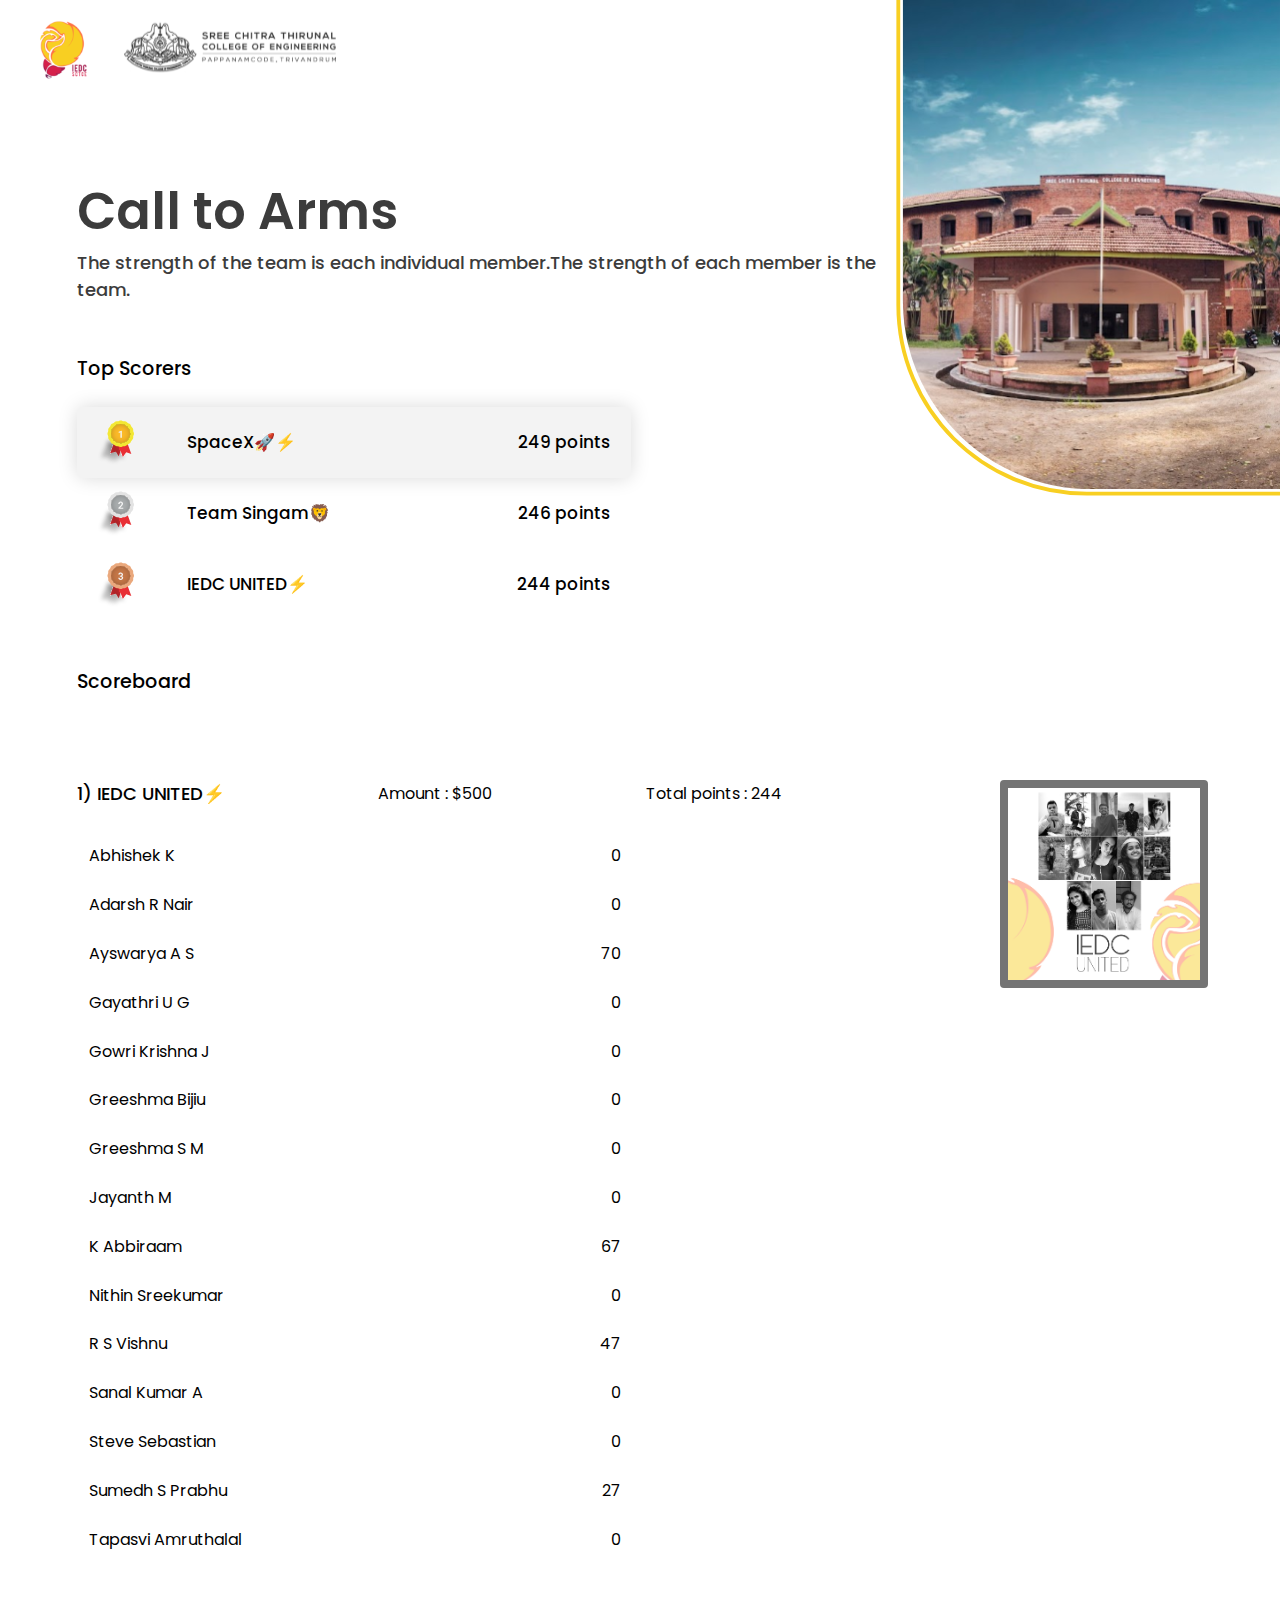
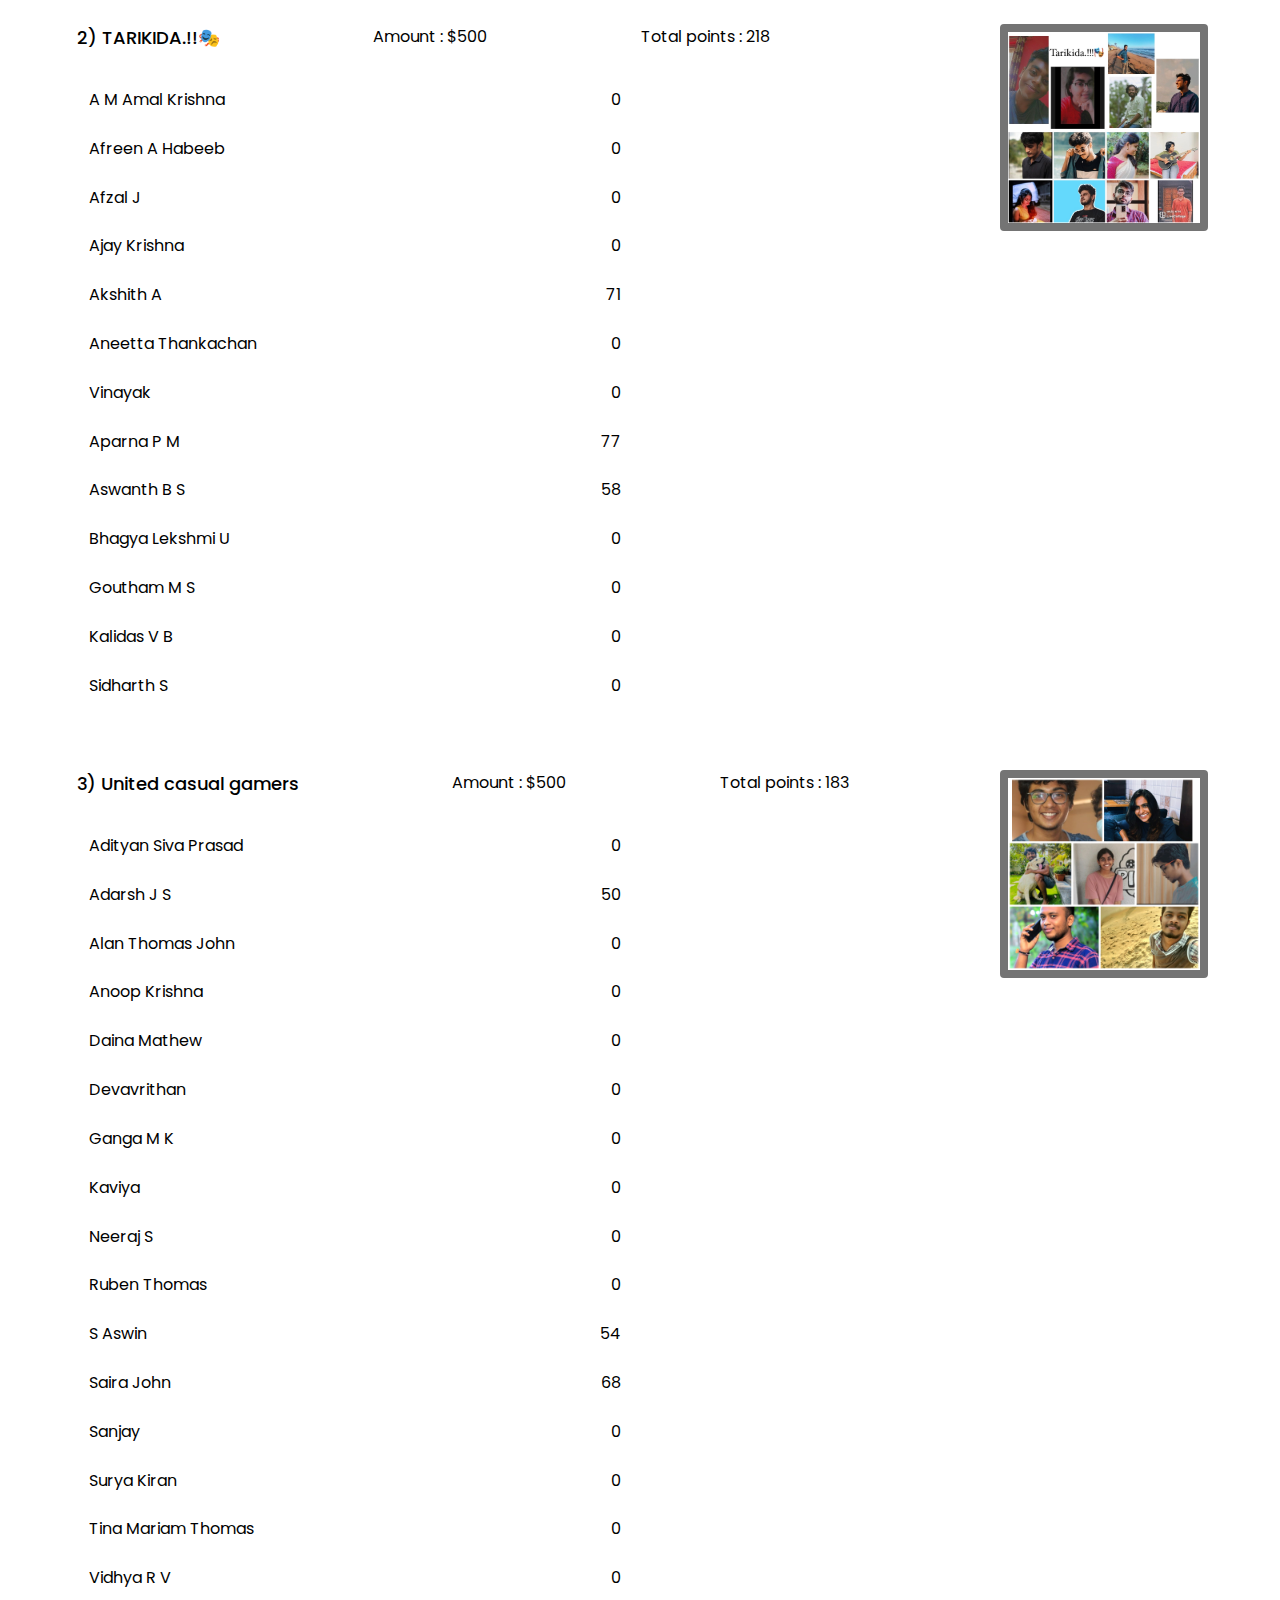
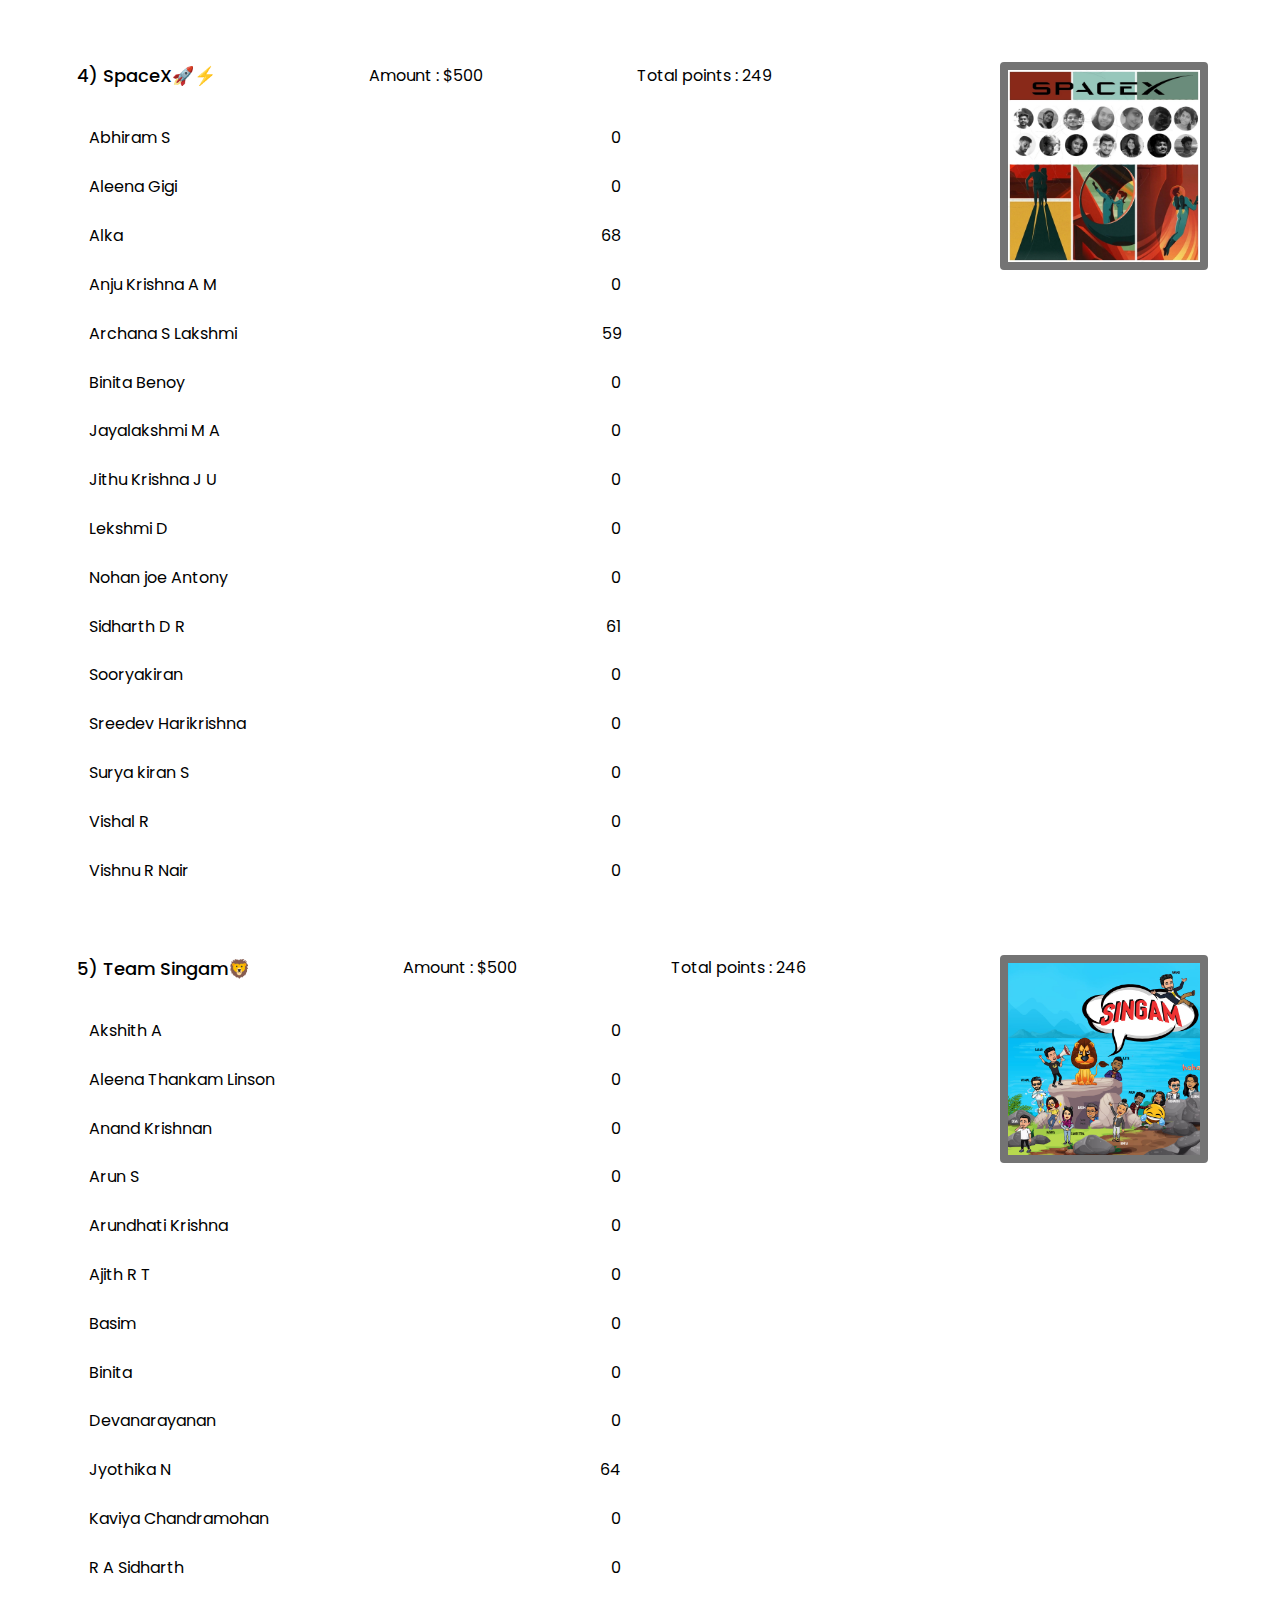
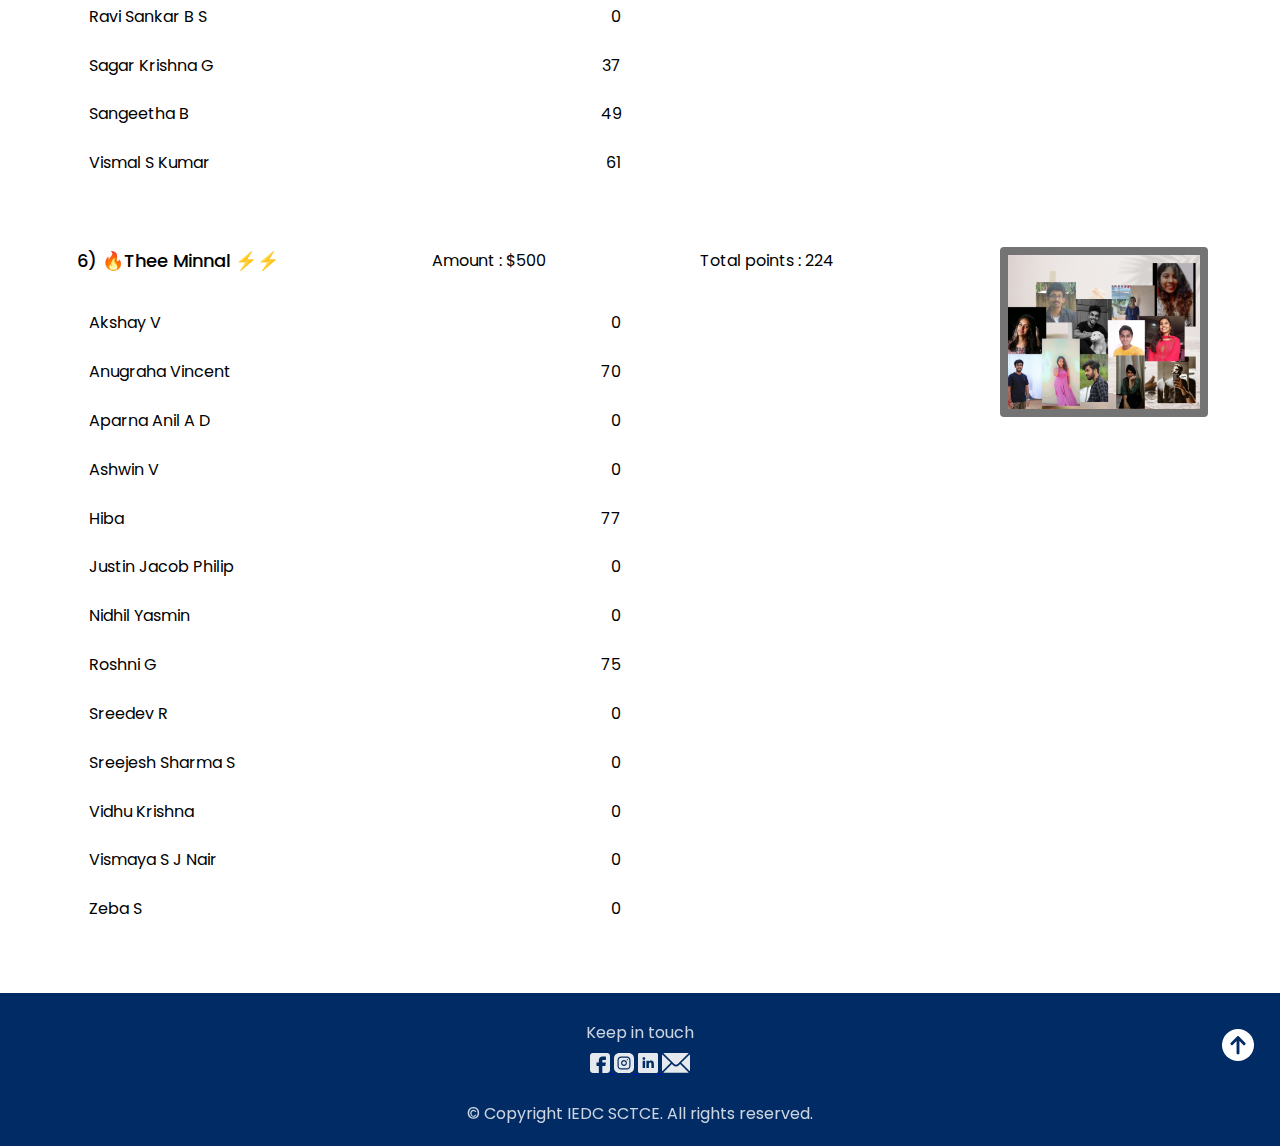
<file: game.html>
<!DOCTYPE html>
<html lang="en">
  <head>
    <meta charset="UTF-8" />
    <meta http-equiv="X-UA-Compatible" content="IE=edge" />
    <meta name="viewport" content="width=device-width, initial-scale=1.0" />
    <title>IEDC</title>
    <link rel="stylesheet" href="./assets/css/style1.css" />
    <link rel="icon" href="images\IEDC NEW LOGO 1.svg" type="image/x-icon" />
    <!-- <link href="https://fonts.googleapis.com/icon?family=Material+Icons" rel="stylesheet"> -->
  </head>
  <body>
    <img src="images/phone-college.svg" class="college" />
    <img src="images/college.svg" class="college1" />
    <div class="logo-top" id="page-top">
      <a href="https://iedcsctce.org/">
        <img src="images/IEDC NEW LOGO 1.svg" class="iedc" />
      </a>
      <a href="https://www.sctce.ac.in/">
        <img src="images/sctce_logo.svg" class="sct-black" />
      </a>
      <a href="https://www.sctce.ac.in/">
        <img src="images/sct-white.svg" class="sct-white" />
      </a>
    </div>
    <div>
      <p class="main-title">Call to Arms</p>
      <p class="sub-title">The strength of the team is each individual member.The strength of each member is the team.</p>
    </div>
    <div class="prize">
      <p class="title">Top Scorers</p>
      <div class="positions">
        <div class="img-name">
          <img src="images/first.svg" />
          <p class="team-name">SpaceX🚀⚡</p>
        </div>
        <p class="team-points">249 points</p>
      </div>
      <div class="positions2">
        <div class="img-name">
          <img src="images/second.svg" />
          <p class="team-name"> Team Singam🦁</p>
        </div>
        <p class="team-points">246 points</p>
      </div>
      <div class="positions2">
        <div class="img-name">
          <img src="images/third.svg" />
          <p class="team-name"> IEDC UNITED⚡</p>
        </div>
        <p class="team-points">244 points</p>
      </div>
    </div>
    <div class="scoreboard">
      <p class="title2" style="margin-bottom: 6%">Scoreboard</p>
      <div class="teams">
        <div class="team-header">
          <img src="images/team 1 iedc united.jpg" class="team-logo" />
          <div class="header-text">
            <p class="team-header-title">1) IEDC UNITED⚡</p>
            <p class="team-header-text">Amount : $500</p>
            <p class="team-header-text">Total points : 244</p><!--194-->
          </div>
        </div>
        <div class="players">
          <div class="player">
            <p>Abhishek K</p>
            <p class="player-text">0</p>
          </div>
          <div class="player">
            <p>Adarsh R Nair</p>
            <p class="player-text">0</p>
          </div>
          <div class="player">
            <p>Ayswarya A S</p>
            <p class="player-text">70</p>
          </div>
          <div class="player">
            <p>Gayathri U G</p>
            <p class="player-text">0</p>
          </div>
          <div class="player">
            <p>Gowri Krishna J</p>
            <p class="player-text">0</p>
          </div>
          <div class="player">
            <p>Greeshma Bijiu</p>
            <p class="player-text">0</p>
          </div>
          <div class="player">
            <p>Greeshma S M</p>
            <p class="player-text">0</p>
          </div>
          <div class="player">
            <p>Jayanth M</p>
            <p class="player-text">0</p>
          </div>
          <div class="player">
            <p>K Abbiraam</p>
            <p class="player-text">67</p>
          </div>
          <div class="player">
            <p>Nithin Sreekumar</p>
            <p class="player-text">0</p>
          </div>
          <div class="player">
            <p>R S Vishnu</p>
            <p class="player-text">47</p>
          </div>
          <div class="player">
            <p>Sanal Kumar A</p>
            <p class="player-text">0</p>
          </div>
          <div class="player">
            <p>Steve Sebastian</p>
            <p class="player-text">0</p>
          </div>
          <div class="player">
            <p>Sumedh S Prabhu</p>
            <p class="player-text">27</p><!--53-->
          </div>
          <div class="player">
            <p>Tapasvi Amruthalal</p>
            <p class="player-text">0</p>
          </div>
        </div>
      </div>
      <div class="teams">
        <div class="team-header">
          <img src="images/tharikida - team3.jpeg" class="team-logo" />
          <div class="header-text">
            <p class="team-header-title">2) TARIKIDA.!!🎭</p>
            <p class="team-header-text">
              Amount : $500
            </p>
            <p class="team-header-text">Total points : 218</p><!--175-->
          </div>
        </div>
        <div class="players">
          <div class="player">
            <p>A M Amal Krishna</p>
            <p class="player-text">0</p>
          </div>
          <div class="player">
            <p>Afreen A Habeeb</p>
            <p class="player-text">0</p>
          </div>
          <div class="player">
            <p>Afzal J</p>
            <p class="player-text">0</p>
          </div>
          <div class="player">
            <p>Ajay Krishna</p>
            <p class="player-text">0</p>
          </div>
          <div class="player">
            <p>Akshith A</p>
            <p class="player-text">71</p>
          </div>
          <div class="player">
            <p>Aneetta Thankachan</p>
            <p class="player-text">0</p>
          </div>
          <div class="player">
            <p>Vinayak</p>
            <p class="player-text">0</p>
          </div>
          <div class="player">
            <p>Aparna P M</p>
            <p class="player-text">77</p>
          </div>
          <div class="player">
            <p>Aswanth B S</p>
            <p class="player-text">58</p>
          </div>
          <div class="player">
            <p>Bhagya Lekshmi U</p>
            <p class="player-text">0</p>
          </div>
          <div class="player">
            <p>Goutham M S</p>
            <p class="player-text">0</p>
          </div>
          <div class="player">
            <p>Kalidas V B</p>
            <p class="player-text">0</p>
          </div>
          <div class="player">
            <p>Sidharth S</p>
            <p class="player-text">0</p>
          </div>
        </div>
      </div>
      <div class="teams">
        <div class="team-header">
          <img src="images/team 4.jpg" class="team-logo" />
          <div class="header-text">
            <p class="team-header-title">3) United casual gamers</p>
            <p class="team-header-text">
              Amount : $500
            </p>
            <p class="team-header-text">Total points : 183</p><!--138-->
          </div>
        </div>
        <div class="players">
          <div class="player">
            <p>Adityan Siva Prasad</p>
            <p class="player-text">0</p>
          </div>
          <div class="player">
            <p>Adarsh J S</p>
            <p class="player-text">50</p>
          </div>
          <div class="player">
            <p>Alan Thomas John</p>
            <p class="player-text">0</p>
          </div>
          <div class="player">
            <p>Anoop Krishna</p>
            <p class="player-text">0</p>
          </div>
          <div class="player">
            <p>Daina Mathew</p>
            <p class="player-text">0</p>
          </div>
          <div class="player">
            <p>Devavrithan</p>
            <p class="player-text">0</p>
          </div>
          <div class="player">
            <p>Ganga M K</p>
            <p class="player-text">0</p>
          </div>
          <div class="player">
            <p>Kaviya</p>
            <p class="player-text">0</p>
          </div>
          <div class="player">
            <p>Neeraj S</p>
            <p class="player-text">0</p>
          </div>
          <div class="player">
            <p>Ruben Thomas</p>
            <p class="player-text">0</p>
          </div>
          <div class="player">
            <p>S Aswin</p>
            <p class="player-text">54</p>
          </div>
          <div class="player">
            <p>Saira John</p>
            <p class="player-text">68</p>
          </div>
          <div class="player">
            <p>Sanjay</p>
            <p class="player-text">0</p>
          </div>
          <div class="player">
            <p>Surya Kiran</p>
            <p class="player-text">0</p>
          </div>
          <div class="player">
            <p>Tina Mariam Thomas</p>
            <p class="player-text">0</p>
          </div>
          <div class="player">
            <p>Vidhya R V</p>
            <p class="player-text">0</p>
          </div>
        </div>
      </div>
      <div class="teams">
        <div class="team-header">
          <img src="images/spacex - team5.jpeg" class="team-logo" />
          <div class="header-text">
            <p class="team-header-title">4) SpaceX🚀⚡</p>
            <p class="team-header-text">
              Amount : $500
            </p>
            <p class="team-header-text">Total points : 249</p><!--201-->
          </div>
        </div>
        <div class="players">
          <div class="player">
            <p>Abhiram S</p>
            <p class="player-text">0</p>
          </div>
          <div class="player">
            <p>Aleena Gigi</p>
            <p class="player-text">0</p>
          </div>
          <div class="player">
            <p>Alka</p>
            <p class="player-text">68</p>
          </div>
          <div class="player">
            <p>Anju Krishna A M</p>
            <p class="player-text">0</p>
          </div>
          <div class="player">
            <p>Archana S Lakshmi</p>
            <p class="player-text">59</p>
          </div>
          <div class="player">
            <p>Binita Benoy</p>
            <p class="player-text">0</p>
          </div>
          <div class="player">
            <p>Jayalakshmi M A</p>
            <p class="player-text">0</p>
          </div>
          <div class="player">
            <p>Jithu Krishna J U</p>
            <p class="player-text">0</p>
          </div>
          <div class="player">
            <p>Lekshmi D</p>
            <p class="player-text">0</p>
          </div>
          <div class="player">
            <p>Nohan joe Antony</p>
            <p class="player-text">0</p>
          </div>
          <div class="player">
            <p>Sidharth D R</p>
            <p class="player-text">61</p>
          </div>
          <div class="player">
            <p>Sooryakiran</p>
            <p class="player-text">0</p>
          </div>
          <div class="player">
            <p>Sreedev Harikrishna</p>
            <p class="player-text">0</p>
          </div>
          <div class="player">
            <p>Surya kiran S</p>
            <p class="player-text">0</p>
          </div>
          <div class="player">
            <p>Vishal R</p>
            <p class="player-text">0</p>
          </div>
          <div class="player">
            <p>Vishnu R Nair</p>
            <p class="player-text">0</p>
          </div>
        </div>
      </div>
      <div class="teams">
        <div class="team-header">
          <img src="images/team 6 singham.jpg" class="team-logo" />
          <div class="header-text">
            <p class="team-header-title">5) Team Singam🦁</p>
            <p class="team-header-text">
              Amount : $500
            </p>
            <p class="team-header-text">Total points : 246</p> <!--202-->
          </div>
        </div>
        <div class="players">
          <div class="player">
            <p>Akshith A</p>
            <p class="player-text">0</p>
          </div>
          <div class="player">
            <p>Aleena Thankam Linson</p>
            <p class="player-text">0</p>
          </div>
          <div class="player">
            <p>Anand Krishnan</p>
            <p class="player-text">0</p>
          </div>
          <div class="player">
            <p>Arun S</p>
            <p class="player-text">0</p>
          </div>
          <div class="player">
            <p>Arundhati Krishna</p>
            <p class="player-text">0</p>
          </div>
          <div class="player">
            <p>Ajith R T</p>
            <p class="player-text">0</p>
          </div>
          <div class="player">
            <p>Basim</p>
            <p class="player-text">0</p>
          </div>
          <div class="player">
            <p>Binita</p>
            <p class="player-text">0</p>
          </div>
          <div class="player">
            <p>Devanarayanan</p>
            <p class="player-text">0</p>
          </div>
          <div class="player">
            <p>Jyothika N</p>
            <p class="player-text">64</p>
          </div>
          <div class="player">
            <p>Kaviya Chandramohan</p>
            <p class="player-text">0</p>
          </div>
          <div class="player">
            <p>R A Sidharth</p>
            <p class="player-text">0</p>
          </div>
          <div class="player">
            <p>Ravi Sankar B S</p>
            <p class="player-text">0</p>
          </div>
          <div class="player">
            <p>Sagar Krishna G</p>
            <p class="player-text">37</p>
          </div>
          <div class="player">
            <p>Sangeetha B</p>
            <p class="player-text">49</p>
          </div>
          <div class="player">
            <p>Vismal S Kumar</p>
            <p class="player-text">61</p><!--122-->
          </div>
        </div>
      </div>
      <div class="teams">
        <div class="team-header">
          <img src="images/team 7 theeminnal.jpg" class="team-logo" />
          <div class="header-text">
            <p class="team-header-title">6) 🔥Thee Minnal ⚡⚡</p>
            <p class="team-header-text">
              Amount : $500
            </p>
            <p class="team-header-text">Total points : 224</p><!--176-->
          </div>
        </div>
        <div class="players">
          <div class="player">
            <p>Akshay V</p>
            <p class="player-text">0</p>
          </div>
          <div class="player">
            <p>Anugraha Vincent</p>
            <p class="player-text">70</p>
          </div>
          <div class="player">
            <p>Aparna Anil A D</p>
            <p class="player-text">0</p>
          </div>
          <div class="player">
            <p>Ashwin V</p>
            <p class="player-text">0</p>
          </div>
          <div class="player">
            <p>Hiba</p>
            <p class="player-text">77</p>
          </div>
          <div class="player">
            <p>Justin Jacob Philip</p>
            <p class="player-text">0</p>
          </div>
          <div class="player">
            <p>Nidhil Yasmin</p>
            <p class="player-text">0</p>
          </div>
          <div class="player">
            <p>Roshni G</p>
            <p class="player-text">75</p>
          </div>
          <div class="player">
            <p>Sreedev R</p>
            <p class="player-text">0</p>
          </div>
          <div class="player">
            <p>Sreejesh Sharma S</p>
            <p class="player-text">0</p>
          </div>
          <div class="player">
            <p>Vidhu Krishna</p>
            <p class="player-text">0</p>
          </div>
          <div class="player">
            <p>Vismaya S J Nair</p>
            <p class="player-text">0</p>
          </div>
          <div class="player">
            <p>Zeba S</p>
            <p class="player-text">0</p>
          </div>
        </div>
      </div>
    </div>
    <div class="footer">
      <div>
        <p class="footer-title">Keep in touch</p>
        <div class="contact-icons">
          <!-- <span class="material-icons">email</span> -->
          <a href="https://www.facebook.com/iedcsctce/">
            <img src="images/fb-icon.svg" class="facebook" />
          </a>
          <a href="https://www.instagram.com/iedc_sctce/">
            <img src="images/ig-icon.svg" class="instagram" />
          </a>
          <a href="https://www.linkedin.com/company/iedcsctce/">
            <img src="images/linkedin-icon.svg" class="linked-in" />
          </a>
          <a href="mailto:iedc.sct@gmail.com">
            <img src="images/mail-icon.svg" class="mail" />
          </a>
        </div>
        <a href="#page-top"
          ><img src="images/back-to-top.svg" class="back-to-top"
        /></a>
        <p class="footer-title">© Copyright IEDC SCTCE. All rights reserved.</p>
      </div>
    </div>
  </body>
</html>
</file>
<file: assets/css/style1.css>
@import url("https://fonts.googleapis.com/css2?family=Poppins:wght@400;500&display=swap");
@import url("https://fonts.googleapis.com/css2?family=Open+Sans&family=Poppins:wght@300&display=swap");
* {
  margin: 0px;
  font-family: Poppins;
}
.college1 {
  display: block;
  width: 30%;
  height: auto;
  float: right;
}
.college {
  display: none;
}
.sct-white {
  display: none;
}
.sct-black {
  display: block;
  width: 20vw;
  height: auto;
}
.logo-top {
  display: flex;
  align-items: center;
  margin-left: 2%;
}
.iedc {
  width: 6vw;
  height: auto;
}
.main-title {
  margin-left: 6%;
  font-style: normal;
  font-weight: 600;
  font-size: 4vw;
  line-height: 75px;
  color: #3c3c3c;
  margin-top: 5%;
}
.sub-title {
  font-family: Poppins;
  font-style: normal;
  font-weight: 500;
  font-size: 18px;
  line-height: 27px;
  margin-left: 6%;
  margin-top: 0%;
  color: #3c3c3c;
}

.prize {
  margin-left: 6%;
  margin-top: 4%;
}
.title {
  font-style: normal;
  font-weight: 500;
  font-size: 1.5vw;
  margin-bottom: 2%;
}
.img-name {
  display: flex;
  align-items: center;
  gap: 3vw;
}
.positions {
  display: flex;
  align-items: center;
  background: #f3f3f3;
  box-shadow: 0px 0px 19px rgba(0, 0, 0, 0.15);
  border-radius: 7px;
  padding: 13px 21px;
  justify-content: space-between;
  width: 40vw;
}
.positions2 {
  display: flex;
  align-items: center;
  padding: 13px 21px;
  justify-content: space-between;
  width: 40vw;
}
.team-name {
  margin-left: 6%;
  min-width: 12vw;
  max-width: 30px;
  font-style: normal;
  font-weight: 500;
  font-size: 17px;
  line-height: 30px;
  color: #000000;
}
.team-points {
  margin-left: 30%;
  font-style: normal;
  font-weight: 500;
  font-size: 17px;
  line-height: 30px;
  color: #000000;
}
.scoreboard {
  margin-left: 6%;
}
.title2 {
  font-style: normal;
  font-weight: 500;
  font-size: 1.5vw;
  line-height: 52px;
  margin-top: 3%;
}
.team-logo {
  width: 15vw;
  height: auto;
  border: 8px solid #747474;
  border-radius: 4px;
  float: right;
  margin-right: 6%;
}
.team-header {
  gap: 5vw;
}
.team-header-title {
  font-style: normal;
  font-weight: 500;
  font-size: 18px;
  line-height: 27px;
  /* width: 45vw; */
  /* overflow-wrap: break-word; */
}
.team-header-text {
  font-style: normal;
  font-weight: normal;
  font-size: 16px;
  line-height: 24px;
}
.header-text {
  display: flex;
  align-items: center;
}
.team-header-text {
  margin-left: 12vw;
}
.teams {
  margin-bottom: 6%;
}
.players {
  margin-top: 3%;
  margin-left: 1%;
}
.player {
  display: flex;
  margin-bottom: 2%;
}
.player-text {
  /* margin-left: 44vw; */
  position: absolute;
  right: 51.5vw;
}
.footer {
  background: #002b64;
  text-align: center;
  padding-top: 0.5%;
  padding-bottom: 2%;
}
.footer-title {
  font-style: normal;
  font-weight: 400;
  font-size: vw;
  line-height: 15px;
  color: #ffffff;
  margin-top: 2%;
  opacity: 0.8;
}
.contact-icons {
  margin-top: 1%;
  opacity: 0.9;
}
.back-to-top {
  float: right;
  width: 2.5%;
  height: auto;
  margin-right: 2%;
  margin-top: -4%;
}

@media screen and (max-width: 600px) {
  * {
    margin: 0px;
    font-family: Poppins;
  }
  .college {
    width: 100vw;
    display: unset;
  }
  .college1 {
    display: none;
  }
  .sct-black {
    display: none;
  }
  .sct-white {
    display: block;
  }
  .iedc {
    width: 16vw;
    height: auto;
  }
  .sct-white {
    width: 49vw;
    height: auto;
  }
  .logo-top {
    display: flex;
    position: absolute;
    top: 0px;
    justify-content: center;
    width: 100vw;
    margin-top: 2%;
    align-items: center;
  }
  .main-title {
    font-family: "Open Sans", sans-serif;
    font-style: normal;
    font-weight: 600;
    font-size: 10vw;
    line-height: 60px;
    color: white;
    position: absolute;
    top: 21%;
    opacity: 0.95;
    left: 6%;
    right: 6%;
    max-width: 500px;
  }
  .sub-title {
    font-style: normal;
    font-weight: 450;
    font-size: 4.5vw;
    line-height: 27px;
    color: white;
    position: absolute;
    top: 43%;
    opacity: 0.85;
    left: 6%;
    right: 6%;
    max-width: 500px;
  }
  .prize {
    margin-left: 6%;
    margin-right: 6%;
  }
  .title {
    font-style: normal;
    font-weight: 550;
    font-size: 5.5vw;
    line-height: 30px;
    margin-top: 8%;
  }
  .positions {
    margin-top: 6%;
    display: flex;
    align-items: center;
    justify-content: space-between;
    background: #f3f3f3;
    font-style: normal;
    font-weight: 500;
    font-size: 4vw;
    line-height: 30px;
    background: #f3f3f3;
    box-shadow: 0px 0px 19px rgba(0, 0, 0, 0.15);
    border-radius: 7px;
    padding: 5% 4%;
    width: unset;
  }
  .img-name {
    display: flex;
    align-items: center;
  }
  .positions2 {
    margin-top: 6%;
    display: flex;
    align-items: center;
    justify-content: space-between;
    font-style: normal;
    font-weight: 500;
    font-size: 4vw;
    line-height: 30px;
    padding: 5% 4%;
    width: unset;
  }
  .team-name {
    margin-left: 30px;
    max-width: 33vw;
    overflow-x: hidden;
  }
  .team-points {
    min-width: unset;
    margin-left: unset;
  }

  .scoreboard {
    margin: 6% 6% 0% 6%;
  }
  .title2 {
    font-style: normal;
    font-weight: 500;
    font-size: 5.5vw;
    line-height: 52px;
  }
  .teams {
    margin-bottom: 9%;
  }
  .team-header {
    display: flex;
    gap: 5vw;
  }
  .team-logo {
    width: 33vw;
    height: auto;
    border: 8px solid #747474;
    border-radius: 4px;
    float: unset;
    margin-right: unset;
  }

  .team-header-title {
    font-style: normal;
    font-weight: 500;
    font-size: 18px;
    line-height: 27px;
    width: 45vw;
    overflow-wrap: break-word;
  }
  .team-header-text {
    font-style: normal;
    font-weight: normal;
    font-size: 16px;
    line-height: 24px;
    margin-left: unset;
    margin-top: 2vh;
  }
  .header-text {
    float: unset;
    display: unset;
  }
  .players {
    margin: 6% 8% 0% 0%;
  }
  .player {
    font-style: normal;
    font-weight: normal;
    font-size: 16px;
    line-height: 24px;
    display: flex;
    justify-content: space-between;
    margin-bottom: 2vh;
  }
  .player-text {
    /* margin-left: unset; */
    position: absolute;
    right: 11vw;
  }
  .player p{
    max-width: 63vw;
    overflow-x: hidden;
  }
  .footer {
    width: 100vw;
    background: #002b64;
    text-align: center;
    padding-top: 1%;
    padding-bottom: 6%;
  }
  .footer-title {
    font-style: normal;
    font-weight: 300;
    font-size: 3.5vw;
    line-height: 15px;
    color: #ffffff;
    margin-top: 6%;
    opacity: 0.8;
  }
  .contact-icons {
    margin-top: 2%;
    opacity: 0.8;
  }
  .back-to-top {
    float: right;
    width: 7%;
    height: auto;
    margin-right: 3%;
    margin-top: -17%;
  }
  .facebook {
    width: 6vw;
    height: auto;
    margin-right: 2%;
  }
  .instagram {
    width: 6vw;
    height: auto;
    margin-right: 2%;
  }
  .linked-in {
    width: 6vw;
    height: auto;
    margin-right: 2%;
  }
  .mail {
    width: 8vw;
    height: auto;
    margin-right: 2%;
  }
}
</file>
